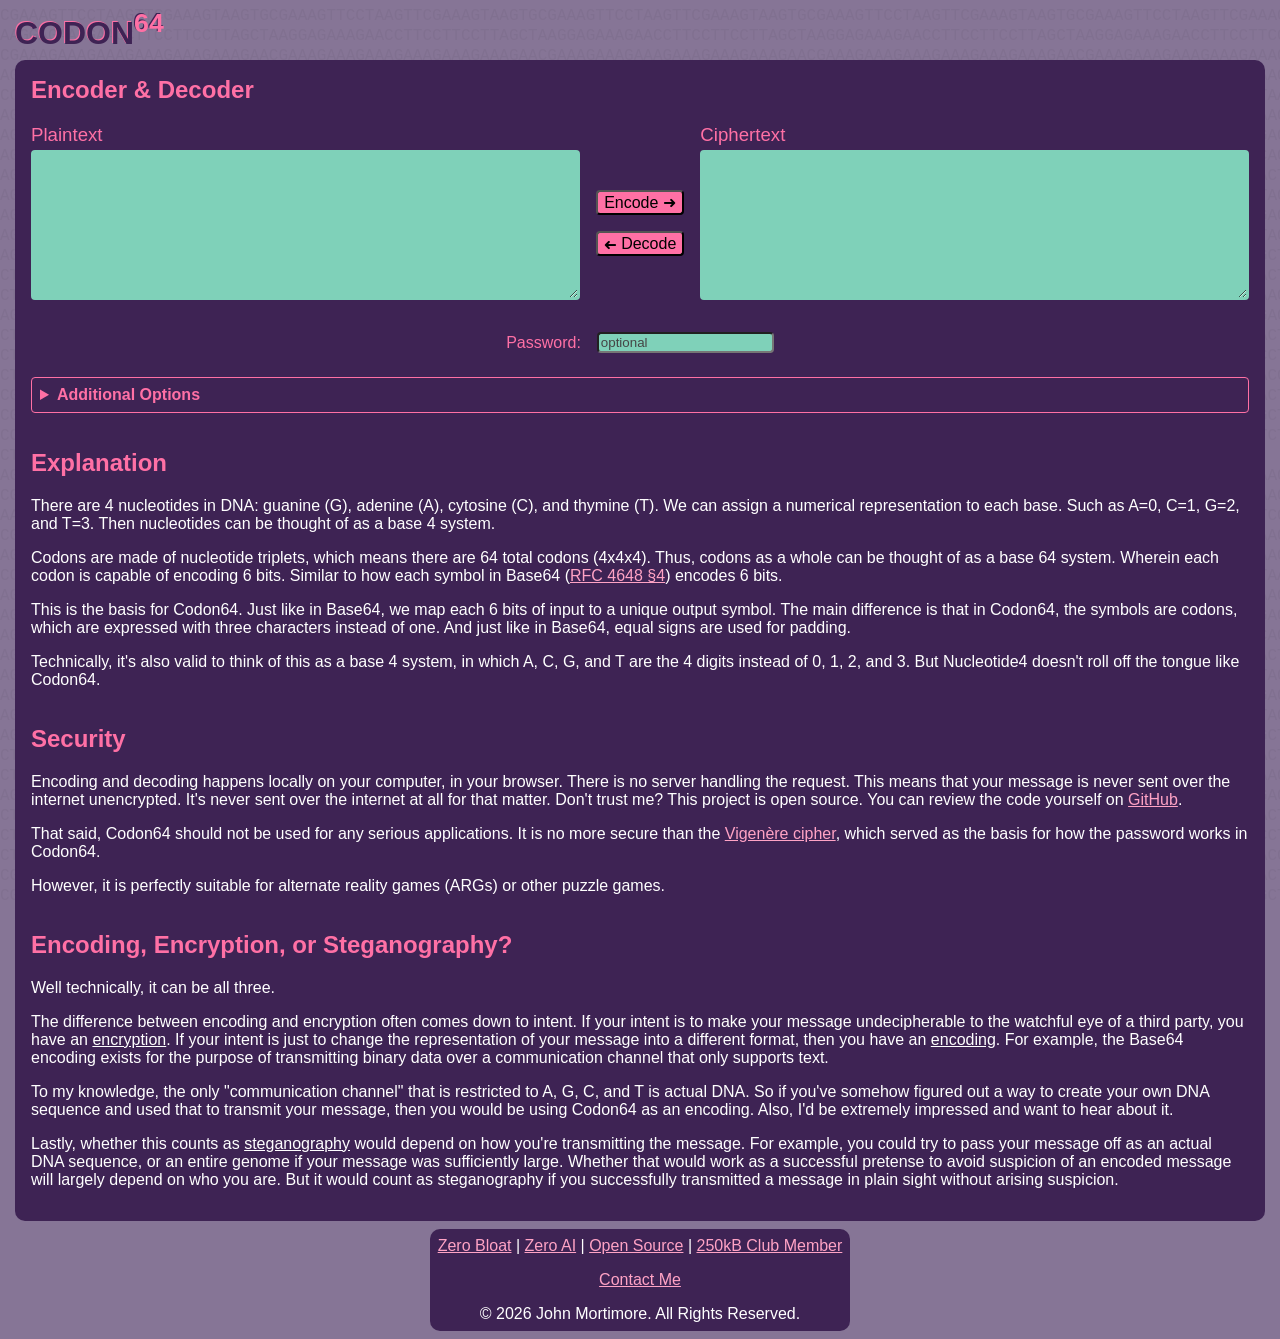
<file: site/index.html>
<!DOCTYPE html>
<html lang="en">
<head>
	<meta charset="UTF-8">
	<title>Codon64</title>
	<meta name="viewport" content="width=device-width, initial-scale=1.0">
	<link rel="canonical" href="https://codon64.com">
	<link rel="stylesheet" href="css/home.css">
	<link rel="icon" type="image/x-icon" href="images/favicon.svg">
</head>
<body>
<canvas id="bg"></canvas>
<h1>CODON<sup>64</sup></h1>
<main>
	<h2>Encoder & Decoder</h2>
	<div id="function-wrapper">
		<label id="plaintext-label" for="plaintext">Plaintext</label>
		<textarea id="plaintext"></textarea>
		<div id="operations">
			<button id="encode-btn">
				<span class="desktop">Encode ➜</span>
				<span class="mobile"><span class="arrow-down">➜</span> Encode <span class="arrow-down">➜</span></span>
			</button>
			<button id="decode-btn">
				<span class="desktop"><span class="arrow-left">➜</span> Decode</span>
				<span class="mobile"><span class="arrow-up">➜</span> Decode <span class="arrow-up">➜</span></span>
			</button>
		</div>
		<label id="ciphertext-label" for="ciphertext">Ciphertext</label>
		<textarea id="ciphertext"></textarea>
		<div id="password-wrapper">
			<label for="password">Password:</label>
			<input type="text" id="password" placeholder="optional"/>
		</div>
		<details id="options-wrapper">
			<summary>Additional Options</summary>
			<div>
				<label for="spaces">spaces between codons</label>
				<input type="checkbox" id="spaces" name="spaces" value="spaces">
				<label for="rna">use RNA codons</label>
				<input type="checkbox" id="rna" name="rna" value="rna">
			</div>
		</details>
	</div>
	<h2>Explanation</h2>
	<p>
		There are 4 nucleotides in DNA: guanine (G), adenine (A), cytosine (C), and thymine (T).
		We can assign a numerical representation to each base. Such as A=0, C=1, G=2, and T=3.
		Then nucleotides can be thought of as a base 4 system.
	</p>
	<p>
		Codons are made of nucleotide triplets, which means there are 64 total codons (4x4x4).
		Thus, codons as a whole can be thought of as a base 64 system. Wherein each codon is capable of
		encoding 6 bits. Similar to how each symbol in Base64
		(<a href="https://datatracker.ietf.org/doc/html/rfc4648#section-4" target="_blank">RFC 4648 §4</a>)
		encodes 6 bits.
	</p>
	<p>
		This is the basis for Codon64. Just like in Base64, we map each 6 bits of input to a unique output symbol.
		The main difference is that in Codon64, the symbols are codons, which are expressed with three characters
		instead of one. And just like in Base64, equal signs are used for padding.
	</p>
	<p>
		Technically, it's also valid to think of this as a base 4 system, in which A, C, G, and T are the 4
		digits instead of 0, 1, 2, and 3. But Nucleotide4 doesn't roll off the tongue like Codon64.
	</p>
	<h2>Security</h2>
	<p>
		Encoding and decoding happens locally on your computer, in your browser. There is no server handling
		the request. This means that your message is never sent over the internet unencrypted. It's never
		sent over the internet at all for that matter. Don't trust me? This project is open source. You can
		review the code yourself on <a href="https://github.com/jgmortim/codon64.com" target="_blank">GitHub</a>.
	</p>
	<p>
		That said, Codon64 should not be used for any serious applications. It is no more secure than the
		<a href="https://www.dcode.fr/vigenere-cipher" target="_blank">Vigenère cipher</a>, which served as
		the basis for how the password works in Codon64.
	</p>
	<p>
		However, it is perfectly suitable for alternate reality games (ARGs) or other puzzle games.
	</p>
	<h2>Encoding, Encryption, or Steganography?</h2>
	<p>
		Well technically, it can be all three.
	</p>
	<p>
		The difference between encoding and encryption often comes down to intent. If your intent is to make
		your message undecipherable to the watchful eye of a third party, you have an <u>encryption</u>. If
		your intent is just to change the representation of your message into a different format, then you have
		an <u>encoding</u>. For example, the Base64 encoding exists for the purpose of transmitting binary data
		over a communication channel that only supports text.
	</p>
	<p>
		To my knowledge, the only "communication channel" that is restricted to A, G, C, and T is actual DNA.
		So if you've somehow figured out a way to create your own DNA sequence and used that to transmit your
		message, then you would be using Codon64 as an encoding. Also, I'd be extremely impressed and want to
		hear about it.
	</p>
	<p>
		Lastly, whether this counts as <u>steganography</u> would depend on how you're transmitting the
		message. For example, you could try to pass your message off as an actual DNA sequence, or an entire
		genome if your message was sufficiently large. Whether that would work as a successful pretense
		to avoid suspicion of an encoded message will largely depend on who you are. But it would count as
		steganography if you successfully transmitted a message in plain sight without arising suspicion.
	</p>
</main>
<footer>
	<p>
		<a href="/about/#zero-bloat">Zero Bloat</a>
		| <a href="/about/#zero-ai">Zero AI</a>
		| <a href="/about/#open-source">Open Source</a>
		| <a title="250KB Club page" target="_blank" href="https://250kb.club/codon64-com">250kB Club Member</a>
	</p>
	<p><a href="mailto:hello@codon64.com">Contact Me</a></p>
	<p>&copy; 2026 John Mortimore. All Rights Reserved.</p>
</footer>
<script type="module" src="js/home.js"></script>
<script src="js/texture.js"></script>
</body>
</html>
</file>
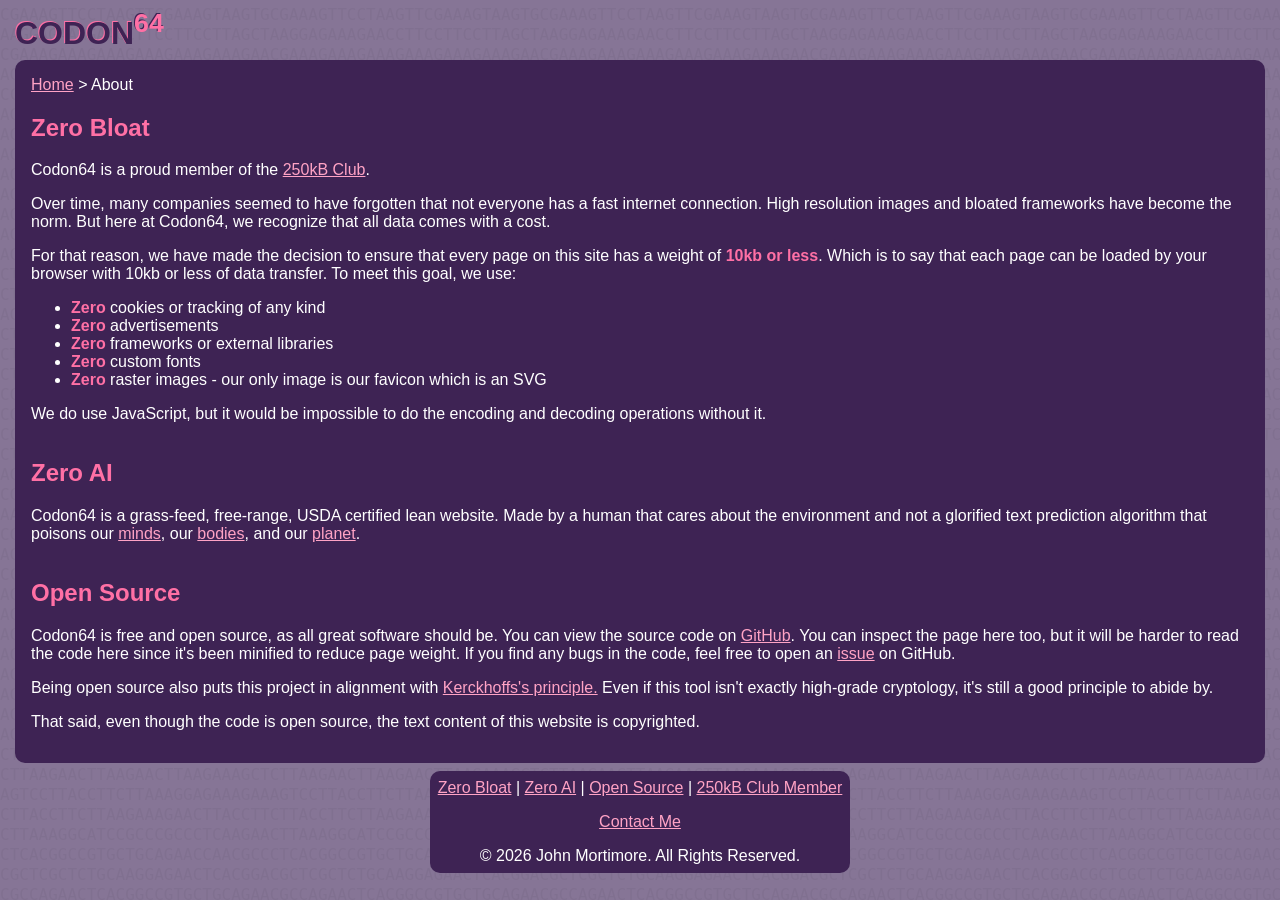
<file: site/about/index.html>
<!DOCTYPE html>
<html lang="en">
<head>
	<meta charset="UTF-8">
	<title>Codon64</title>
	<meta name="viewport" content="width=device-width, initial-scale=1.0">
	<link rel="canonical" href="https://codon64.com/about/">
	<link rel="stylesheet" href="../css/core.css">
	<link rel="icon" type="image/x-icon" href="../images/favicon.svg">
</head>
<body>
<canvas id="bg"></canvas>
<h1><a href="/">CODON<sup>64</sup></a></h1>
<main>
	<div id="breadcrumbs">
		<a href="/">Home</a> > About
	</div>
	<h2 id="zero-bloat">Zero Bloat</h2>
	<p>
		Codon64 is a proud member of the
		<a title="250KB Club page" target="_blank" href="https://250kb.club/codon64-com">250kB Club</a>.
	</p>
	<p>
		Over time, many companies seemed to have forgotten that not everyone has a fast internet connection. High
		resolution images and bloated frameworks have become the norm. But here at Codon64, we recognize that all
		data comes with a cost.
	</p>
	<p>
		For that reason, we have made the decision to ensure that every page on this site has a weight of
		<strong>10kb or less</strong>. Which is to say that each page can be loaded by your browser with 10kb or less
		of data transfer. To meet this goal, we use:
	</p>
	<ul>
		<li><strong>Zero</strong> cookies or tracking of any kind</li>
		<li><strong>Zero</strong> advertisements</li>
		<li><strong>Zero</strong> frameworks or external libraries</li>
		<li><strong>Zero</strong> custom fonts</li>
		<li><strong>Zero</strong> raster images - our only image is our favicon which is an SVG</li>
	</ul>
	<p>
		We do use JavaScript, but it would be impossible to do the encoding and decoding operations without it.
	</p>
	<h2 id="zero-ai">Zero AI</h2>
	<p>
		Codon64 is a grass-feed, free-range, USDA certified lean website. Made by a human that cares about the
		environment and not a glorified text prediction algorithm that poisons
		our <a href="https://arxiv.org/pdf/2506.08872v1" target="_blank">minds</a>,
		our <a href="https://pmc.ncbi.nlm.nih.gov/articles/PMC10186390/" target="_blank">bodies</a>,
		and our <a
			href="https://www.unep.org/news-and-stories/story/ai-has-environmental-problem-heres-what-world-can-do-about"
			target="_blank">planet</a>.
	</p>
	<h2 id="open-source">Open Source</h2>
	<p>
		Codon64 is free and open source, as all great software should be. You can view the source code on
		<a href="https://github.com/jgmortim/codon64.com" target="_blank">GitHub</a>. You can inspect the page here
		too, but it will be harder to read the code here since it's been minified to reduce page weight. If you find
		any bugs in the code, feel free to open an
		<a href="https://github.com/jgmortim/codon64.com/issues" target="_blank">issue</a> on GitHub.
	</p>
	<p>
		Being open source also puts this project in alignment with
		<a href="https://en.wikipedia.org/wiki/Kerckhoffs%27s_principle" target="_blank">Kerckhoffs's principle.</a>
		Even if this tool isn't exactly high-grade cryptology, it's still a good principle to abide by.
	</p>
	<p>
		That said, even though the code is open source, the text content of this website is copyrighted.
	</p>
</main>
<footer>
	<p>
		<a href="/about/#zero-bloat">Zero Bloat</a>
		| <a href="/about/#zero-ai">Zero AI</a>
		| <a href="/about/#open-source">Open Source</a>
		| <a title="250KB Club page" target="_blank" href="https://250kb.club/codon64-com">250kB Club Member</a>
	</p>
	<p><a href="mailto:hello@codon64.com">Contact Me</a></p>
	<p>&copy; 2026 John Mortimore. All Rights Reserved.</p>
</footer>
<script src="../js/texture.js"></script>
</body>
</html>
</file>
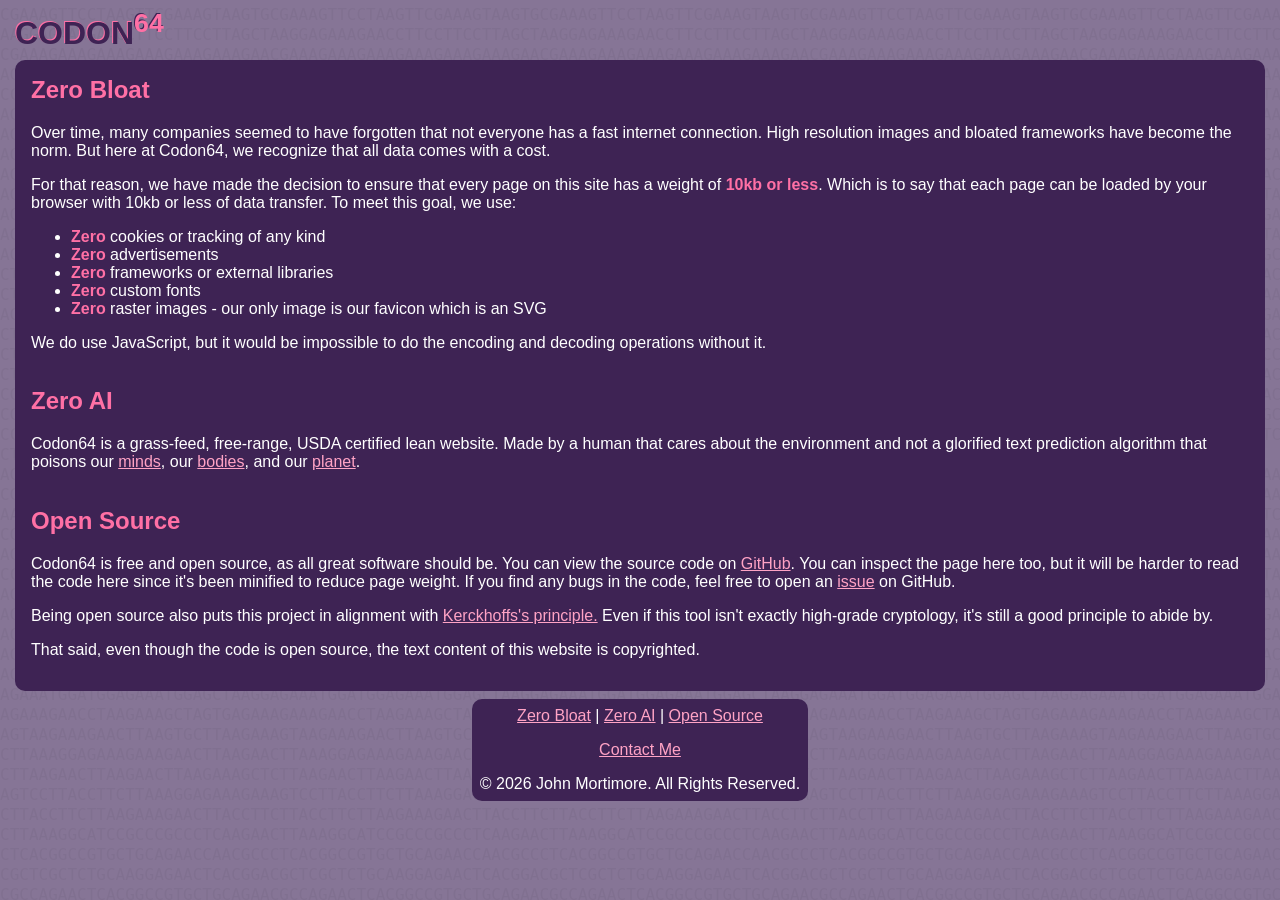
<file: site/about.html>
<html lang="en">
<head>
	<meta charset="UTF-8">
	<title>Codon64</title>
	<meta name="viewport" content="width=device-width, initial-scale=1.0">
	<link rel="stylesheet" href="css/core.css">
	<link rel="icon" type="image/x-icon" href="images/favicon.svg">
</head>
<body>
<canvas id="bg"></canvas>
<h1><a href="/">CODON<sup>64</sup></a></h1>
<main>
	<h2 id="zero-bloat">Zero Bloat</h2>
	<p>
		Over time, many companies seemed to have forgotten that not everyone has a fast internet connection. High
		resolution images and bloated frameworks have become the norm. But here at Codon64, we recognize that all
		data comes with a cost.
	</p>
	<p>
		For that reason, we have made the decision to ensure that every page on this site has a weight of
		<strong>10kb or less</strong>. Which is to say that each page can be loaded by your browser with 10kb or less
		of data transfer. To meet this goal, we use:
	</p>
	<ul>
		<li><strong>Zero</strong> cookies or tracking of any kind</li>
		<li><strong>Zero</strong> advertisements</li>
		<li><strong>Zero</strong> frameworks or external libraries</li>
		<li><strong>Zero</strong> custom fonts</li>
		<li><strong>Zero</strong> raster images - our only image is our favicon which is an SVG</li>
	</ul>
	<p>
		We do use JavaScript, but it would be impossible to do the encoding and decoding operations without it.
	</p>
	<h2 id="zero-ai">Zero AI</h2>
	<p>
		Codon64 is a grass-feed, free-range, USDA certified lean website. Made by a human that cares about the
		environment and not a glorified text prediction algorithm that poisons
		our <a href="https://arxiv.org/pdf/2506.08872v1" target="_blank">minds</a>,
		our <a href="https://pmc.ncbi.nlm.nih.gov/articles/PMC10186390/" target="_blank">bodies</a>,
		and our <a
			href="https://www.unep.org/news-and-stories/story/ai-has-environmental-problem-heres-what-world-can-do-about"
			target="_blank">planet</a>.
	</p>
	<h2 id="open-source">Open Source</h2>
	<p>
		Codon64 is free and open source, as all great software should be. You can view the source code on
		<a href="https://github.com/jgmortim/codon64.com" target="_blank">GitHub</a>. You can inspect the page here
		too, but it will be harder to read the code here since it's been minified to reduce page weight. If you find
		any bugs in the code, feel free to open an
		<a href="https://github.com/jgmortim/codon64.com/issues" target="_blank">issue</a> on GitHub.
	</p>
	<p>
		Being open source also puts this project in alignment with
		<a href="https://en.wikipedia.org/wiki/Kerckhoffs%27s_principle" target="_blank">Kerckhoffs's principle.</a>
		Even if this tool isn't exactly high-grade cryptology, it's still a good principle to abide by.
	</p>
	<p>
		That said, even though the code is open source, the text content of this website is copyrighted.
	</p>
</main>
<footer>
	<p>
		<a href="/about#zero-bloat">Zero Bloat</a> | <a href="/about#zero-ai">Zero AI</a> | <a href="/about#open-source">Open Source</a>
	</p>
	<p><a href="mailto:hello@codon64.com">Contact Me</a></p>
	<p>&copy; 2026 John Mortimore. All Rights Reserved.</p>
</footer>
<script src="js/texture.js"></script>
</body>
</html>
</file>
<file: site/css/home.css>
/* Styling for the home pages and all its specific elements. */
@import "core.css";

label {
    display: block;
    color: var(--accent-color);
}

label:has(+ textarea) {
    font-size: 14pt;
}

button {
    font-size: 12pt;
    white-space: nowrap;
    border-radius: 4px;
    background-color: var(--accent-color);
}

textarea {
    box-sizing: border-box;
    width: 100%;
    height: 150px;
    min-height: 100px;
    max-height: 640px;
    margin-top: 0.3rem;
    resize: vertical;
    transition: border 0.8s ease, background-color 0.8s ease;
    font-family: Consolas, monospace;
    color: var(--input-text-color);
    border: 2px solid var(--input-color);
    border-radius: 4px;
    background-color: var(--input-color);
}

input {
    color: var(--input-text-color);
    border-radius: 4px;
    background-color: var(--input-color);
}

input[type="checkbox"] {
    accent-color: var(--accent-color);
}

details {
    margin-top: .5rem;
    padding: 0.5rem;
    border: 1px solid var(--accent-color);
    border-radius: 4px;
    grid-column: 1 / 4;
    grid-row: 4;
}

details > div {
    display: grid;
    justify-content: center;
    grid-template-columns: auto auto;
    grid-template-rows: auto auto;
    gap: 1rem 0.5rem;
}

details > div > label {
    text-align: right;
    color: white;
}

details[open] > summary {
    margin-bottom: 0.5em;
    border-bottom: 1px solid var(--accent-color);
}

summary {
    margin: -0.5em -0.5em;
    padding: 0.5em;
    font-weight: bold;
    color: var(--accent-color);
}

.highlight {
    border: 2px solid var(--input-highlight-color);
    background-color: var(--input-highlight-color);
}

.mobile {
    display: none;
}

.arrow-down {
    display: inline-block;
    transform: rotate(90deg);
}

.arrow-left {
    display: inline-block;
    transform: rotate(180deg) translateY(-2px);
}

.arrow-up {
    display: inline-block;
    transform: rotate(270deg);
}

::placeholder {
    opacity: 1;
    color: var(--placeholder-text-color);
}

#function-wrapper {
    display: grid;
    align-items: stretch;
    margin-bottom: 1rem;
    grid-template-columns: 1fr auto 1fr;
    grid-template-rows: auto 1fr;
}

#plaintext-label {
    grid-column: 1;
    grid-row: 1;
}

#plaintext {
    grid-column: 1;
    grid-row: 2;
}

#ciphertext-label {
    grid-column: 3;
    grid-row: 1;
}

#ciphertext {
    grid-column: 3;
    grid-row: 2;
}

#operations {
    display: flex;
    flex-direction: column;
    justify-content: center;
    margin: 1rem;
    grid-column: 2;
    grid-row: 2;
    gap: 1rem;
}

#password-wrapper {
    display: flex;
    align-items: center;
    flex-direction: row;
    flex-wrap: wrap;
    justify-content: center;
    margin-top: 2rem;
    margin-bottom: 1rem;
    grid-column: 1 / 4;
    grid-row: 3;
    gap: 1rem;
}

@media screen and (max-width: 750px) {
    .desktop {
        display: none;
    }

    .mobile {
        display: inline;
    }

    #function-wrapper {
        margin-bottom: 3rem;
        grid-template-columns: 1fr;
        grid-template-rows: auto 1fr auto auto auto auto 1fr;
    }

    #plaintext-label {
        grid-column: 1;
        grid-row: 1;
    }

    #plaintext {
        grid-column: 1;
        grid-row: 2;
    }

    #password-wrapper {
        margin-top: 1rem;
        margin-bottom: 0;
        grid-column: 1;
        grid-row: 3;
    }

    #operations {
        flex-direction: row;
        margin-bottom: 0.5rem;
        grid-column: 1;
        grid-row: 4;
    }

    #options-wrapper {
        margin-bottom: 1.5rem;
        grid-column: 1;
        grid-row: 5;
    }

    #ciphertext-label {
        grid-column: 1;
        grid-row: 6;
    }

    #ciphertext {
        grid-column: 1;
        grid-row: 7;
    }
}
</file>
<file: site/css/core.css>
/* Styling for core elements that are present on all pages. */
:root {
    --main-color: #3E2354;
    --accent-color: #FF70A5;
    --background-color: #867596;
    --input-color: #7FD1B9;
    --input-highlight-color: #9EF5DB;
    --text-color: white;
    --input-text-color: #200E16;
    --placeholder-text-color: #454545;
    --link-text-color: #FFA3C5;
}

body {
    min-width: 280px;
    margin: 8px;
    font-family: Arial, Helvetica, sans-serif;
    background-color: var(--background-color);
}

main {
    box-sizing: border-box;
    width: min(100%, 1250px);
    margin-right: auto;
    margin-left: auto;
    padding-right: 1rem;
    padding-bottom: 1rem;
    padding-left: 1rem;
    color: var(--text-color);
    border-radius: 10px;
    background-color: var(--main-color);
}

h1 {
    width: min(100%, 1250px);
    margin: auto auto 8px;
    font-weight: 900;
    color: var(--main-color);
    text-shadow: -1px -1px 0 var(--accent-color);
}

h1 > sup, h1 > a > sup {
    color: var(--accent-color);
    text-shadow: -1px -1px 0 var(--main-color);
}

h1 a:link, h1 a:visited {
    text-decoration: inherit;
    color: inherit;
}

h2 {
    padding-top: 1rem;
    color: var(--accent-color);
}

h2:first-child {
    margin-top: 0;
}

a:link, a:visited {
    color: var(--link-text-color);
}

strong {
    color: var(--accent-color);
}

footer {
    bottom: 0;
    left: 0;
    width: fit-content;
    margin-top: 8px;
    margin-right: auto;
    margin-left: auto;
    padding: 0.5rem;
    text-align: center;
    color: var(--text-color);
    border-radius: 10px;
    background-color: var(--main-color);
}

footer p:first-child {
    margin-top: 0;
}

footer p:last-child {
    margin-bottom: 0;
}

#bg {
    position: fixed;
    z-index: -1;
    top: 0;
    left: 0;
    width: 100vw;
    height: 100vh;
    pointer-events: none;
}

#breadcrumbs {
    margin-bottom: -1rem;
    padding-top: 1rem;
}

@media screen and (max-width: 750px) {
    body {
        margin: 1vw;
    }

    main {
        padding-right: 2vw;
        padding-left: 2vw;
    }

    h1, h2, label {
        text-align: center;
    }

    footer {
        margin-top: 1vw;
    }
}
</file>
